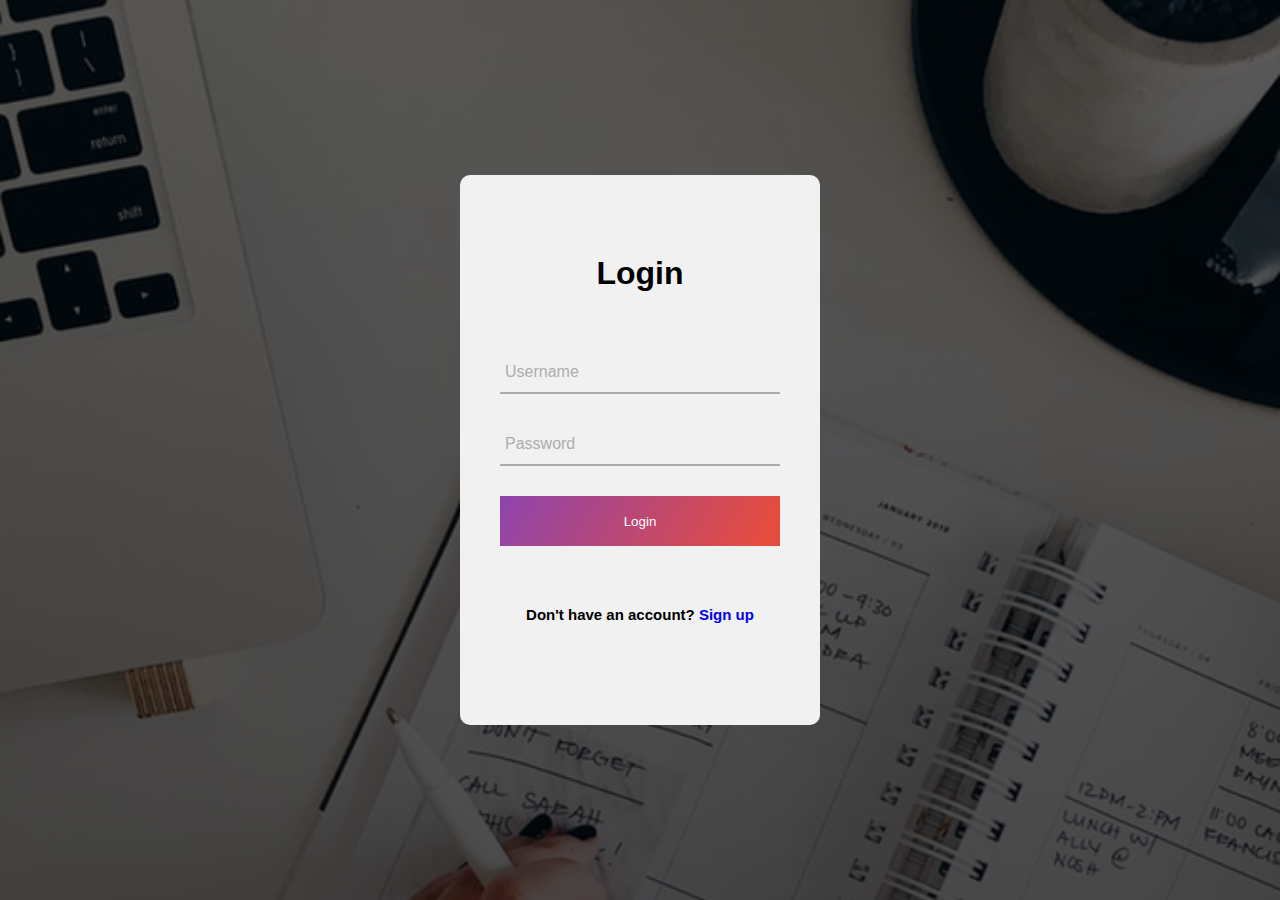
<file: index.html>
<!DOCTYPE html>
<html lang="en">
<head>
    <meta charset="UTF-8">
    <meta http-equiv="X-UA-Compatible" content="IE=edge">
    <meta name="viewport" content="width=device-width, initial-scale=1.0">
    <title>Document</title>
    <link rel="stylesheet" href="styles.css">
    <script src="https://ajax.googleapis.com/ajax/libs/jquery/3.6.0/jquery.min.js"></script>
</head>
<body>
    <form action="index2.html" class="login-form">
    <h1>Login</h1>
        <div class="txtb">
            <input type="text">
            <span data-placeholder="Username"></span>
        </div>
        <div class="txtb">
            <input type="password">
            <span data-placeholder="Password"></span>
        </div>
        <input type="submit" class="logbtn" value="Login" >
        <div class="bottom-text">
            Don't have an account? <a href="#">Sign up</a>
        </div>
    </form>

    <script type="text/javascript">

    $(".txtb input").on("focus",function(){
         $(this).addClass("focus");
    });

    $(".txtb input").on("blur",function(){
        if($(this).val()=="")
         $(this).removeClass("focus");
    })
    </script>
</body>
</html>
</file>
<file: styles.css>
*{
    margin: 0%;
    padding: 0;
    text-decoration: none;
    font-family:'Segoe UI', Tahoma, Geneva, Verdana, sans-serif ;
    box-sizing: border-box;
}

body{
    min-height: 100vh;
    background-image:linear-gradient(rgba(0,0,0,0.6),rgba(0,0,0,0.7)),url("img/img-1.png");
    -webkit-background-size: cover;
    -moz-background-size: cover;
    -o-background-size: cover;
    background-size: cover;
}

.login-form{
    width: 360px;
    background-color: #f1f1f1;
    height: 550px;
    padding: 80px 40px;
   
    border-radius: 10px;
    position: absolute;
    left: 50%;
    top: 50%;
    transform: translate(-50%,-50%);
}

.login-form h1{
   text-align: center;
   margin-bottom: 60px;
   
}
.txtb{
  border-bottom: 2px solid #adadad;
  margin: 30px 0px;
  position: relative
  
}

.txtb input{
   color: #333;
   border: none;
   font-size: 15px;
   width: 100%;
    background: none;
   outline: none;
   padding: 0 5px;
   height: 40px;
 
}


.txtb span::before{
    content: attr(data-placeholder);
    position: absolute;
    left: 5px;
    top: 50%;
    color: #adadad;
    z-index: -1;
    transform: translateY(-50%);
    transition: 0.5s;
}

.txtb span::after{
    content: '';
   position: absolute;
   background:linear-gradient(100deg,#8e44ad,#e74c3c);
    width: 0%;
    height: 2px;
    top: 100%;
    left: 0;
    transition: 0.5s;
   

}

.focus + span::before{

    top: -5px;
}

.focus + span::after{

    width: 100%;
}


.logbtn{
    display: block;
   width: 100%;
   height: 50px;
   border: none;
   background:linear-gradient(120deg,#8e44ad,#e74c3c,#8e44ad);
   color: #fff;
   outline: none;
   cursor: pointer;
   transition: 0.5s;
   background-size: 200%;
}

.logbtn:hover{
    background-position: right;
}

.bottom-text{
    margin-top: 60px;
    text-align: center;
    font-size: 15px;
    font-weight: 600;

}
</file>
